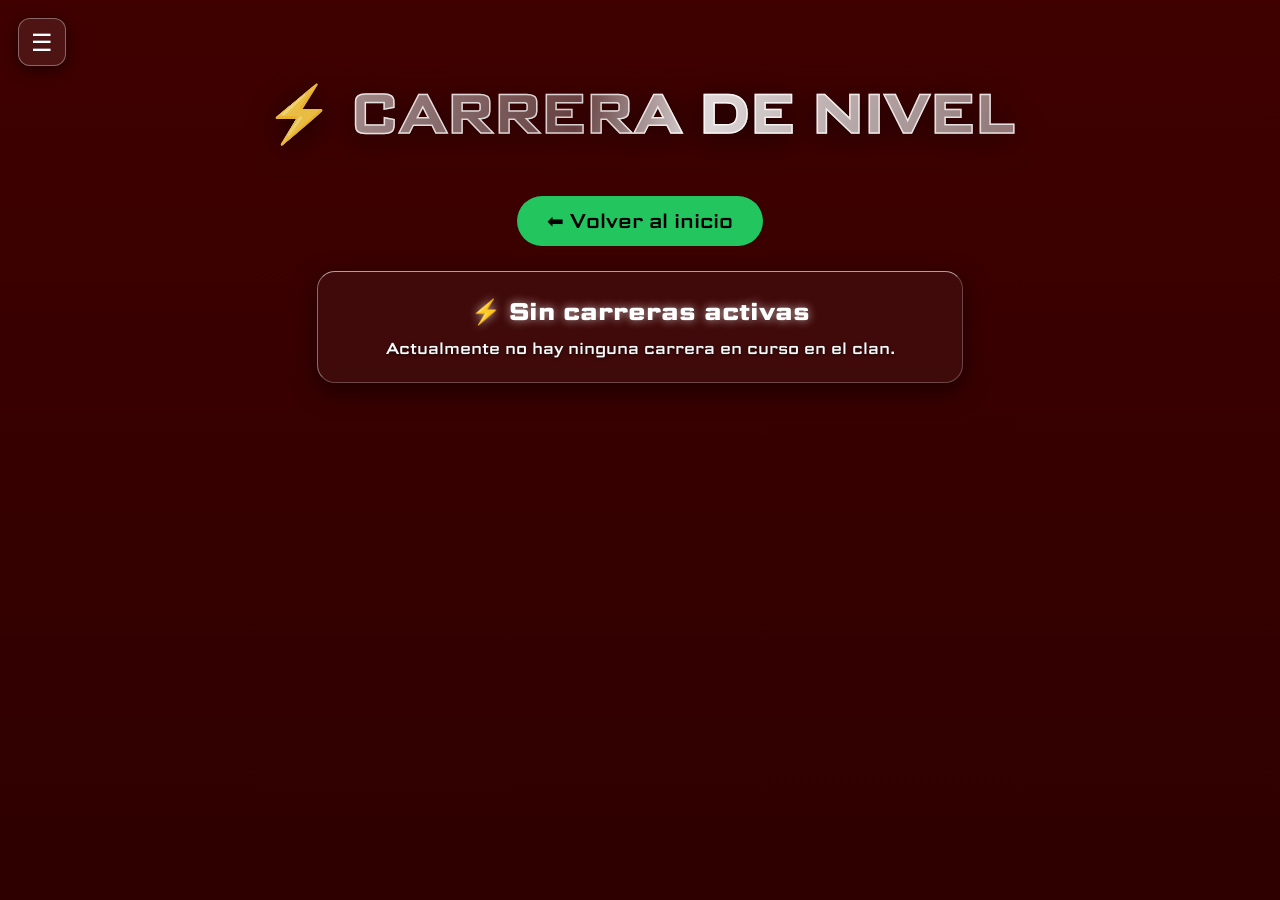
<file: carrera/index.html>
<!DOCTYPE html>
<html lang="es">
<head>
  <meta charset="UTF-8">
  <meta name="viewport" content="width=device-width, initial-scale=1.0">
  <title>Carrera en Nivel - Fraka List V4.0</title>
  <link href="https://fonts.googleapis.com/css2?family=Science+Gothic:wght@400;700&display=swap" rel="stylesheet">
  <link rel="stylesheet" href="../css/estilos.css">
</head>
<body>

  <h1>⚡ CARRERA DE NIVEL</h1>
  <button onclick="window.location.href='../index.html'">⬅ Volver al inicio</button>
  <div id="contenido-carrera"></div>

  <script src="../menu.js"></script>
  <script src="datos/carreras.js"></script>
  <script>
    inicializarMenuGlobal("../");

    const contenedor = document.getElementById("contenido-carrera");

    if (typeof carrerasActivas === "undefined" || carrerasActivas.length === 0) {
      contenedor.innerHTML = `
        <div class="tarjeta" style="text-align: center;">
          <h2 style="justify-content: center;">⚡ Sin carreras activas</h2>
          <p>Actualmente no hay ninguna carrera en curso en el clan.</p>
        </div>
      `;
    } else {
      carrerasActivas.forEach(carrera => {
        const ordenados = [...carrera.participantes].sort((a, b) => b.porcentaje - a.porcentaje);
        const listaHTML = ordenados.map((p, idx) => {
          const medalla = idx === 0 ? "🥇" : idx === 1 ? "🥈" : idx === 2 ? "🥉" : "🎮";
          return `
            <div style="margin-bottom: 14px;">
              <div style="display: flex; justify-content: space-between; font-size: 15px;">
                <span>${medalla} <strong>${p.jugador}</strong></span>
                <span style="color: #fde047; font-weight: bold;">${p.porcentaje}%</span>
              </div>
              <div class="barra-fondo">
                <div class="barra-relleno" style="width: ${p.porcentaje}%;"></div>
              </div>
            </div>
          `;
        }).join("");

        contenedor.innerHTML += `
          <div class="tarjeta">
            <h2>
              <span>🔥 ${carrera.nivel}</span>
              <span class="badge-puntos">${carrera.estado}</span>
            </h2>
            <p style="margin-bottom: 16px;">${carrera.descripcion}</p>
            <div style="border-top: 1px solid rgba(255,255,255,0.2); padding-top: 14px;">
              ${listaHTML}
            </div>
          </div>
        `;
      });
    }
  </script>

</body>
</html>
</file>
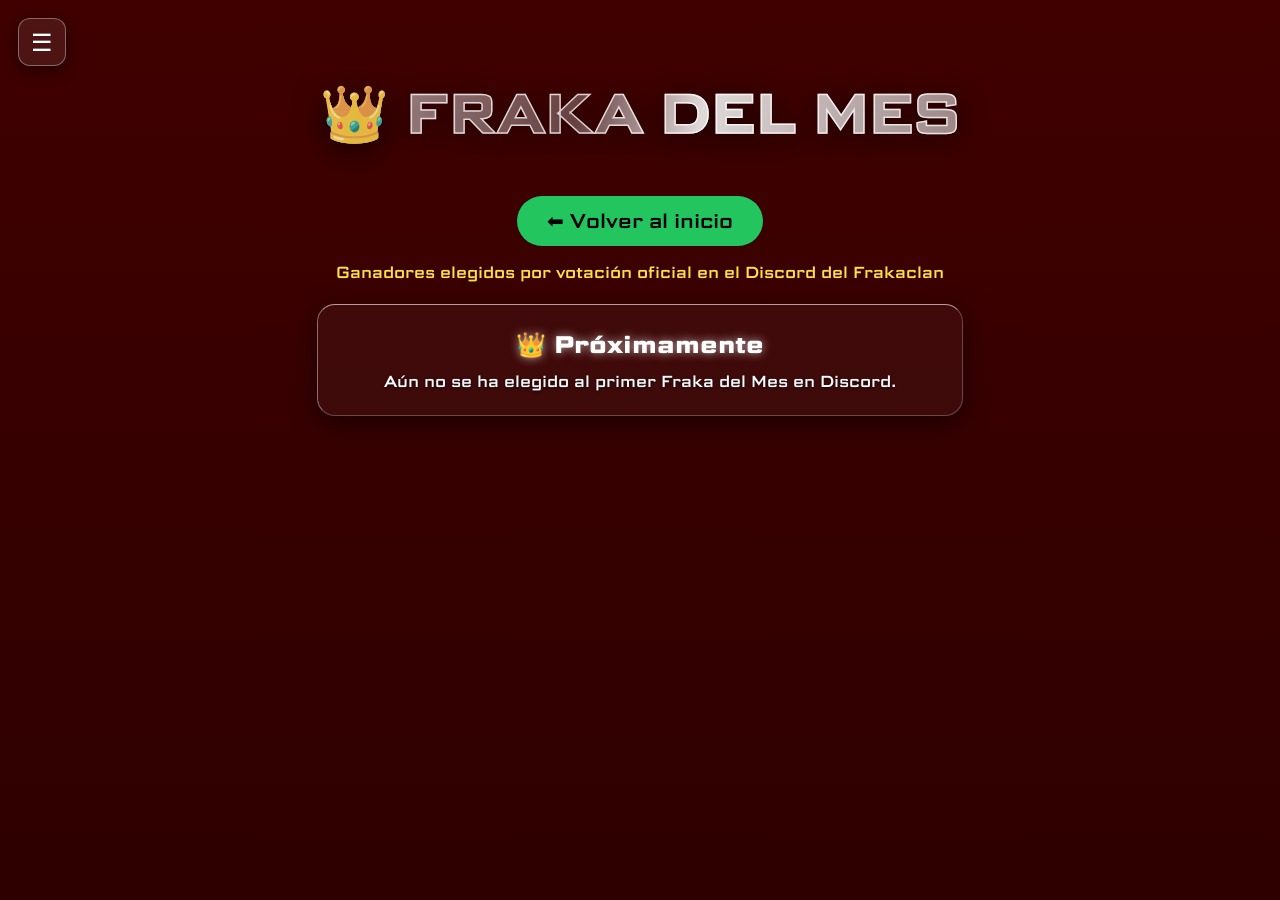
<file: fraka-mes/index.html>
<!DOCTYPE html>
<html lang="es">
<head>
  <meta charset="UTF-8">
  <meta name="viewport" content="width=device-width, initial-scale=1.0">
  <title>Fraka del Mes - Fraka List V4.0</title>
  <link href="https://fonts.googleapis.com/css2?family=Science+Gothic:wght@400;700&display=swap" rel="stylesheet">
  <link rel="stylesheet" href="../css/estilos.css">
</head>
<body>

  <h1>👑 FRAKA DEL MES</h1>
  <button onclick="window.location.href='../index.html'">⬅ Volver al inicio</button>
  <p style="margin-top: 10px; color: #fde047;">Ganadores elegidos por votación oficial en el Discord del Frakaclan</p>
  <div id="contenido-fraka-mes"></div>

  <script src="../menu.js"></script>
  <script src="../players/datos/lista_jugadores.js"></script>
  <script src="datos/ganadores.js"></script>
  <script>
    inicializarMenuGlobal("../");

    const contenedor = document.getElementById("contenido-fraka-mes");

    if (typeof historialFrakaDelMes === "undefined" || historialFrakaDelMes.length === 0) {
      contenedor.innerHTML = `
        <div class="tarjeta" style="text-align: center;">
          <h2 style="justify-content: center;">👑 Próximamente</h2>
          <p>Aún no se ha elegido al primer Fraka del Mes en Discord.</p>
        </div>
      `;
    } else {
      historialFrakaDelMes.forEach((ganador, index) => {
        const datosJug = typeof listaJugadores !== "undefined"
          ? listaJugadores.find(j => j.nombre.toLowerCase() === ganador.jugador.toLowerCase())
          : null;
        const foto = datosJug ? datosJug.fotoPerfil : `https://gdbrowser.com/icon/${ganador.jugador}`;
        const claseTarjeta = index === 0 ? "tarjeta-fraka-mes" : "tarjeta";

        contenedor.innerHTML += `
          <div class="${claseTarjeta}" style="text-align: center;">
            <span class="badge-puntos" style="border-color: #fbbf24; color: #fde047; font-weight: bold;">
              📅 ${ganador.periodo}
            </span>

            <div class="avatar-con-corona">
              ${index === 0 ? '<span class="corona-flotante">👑</span>' : ''}
              <img src="${foto}" alt="${ganador.jugador}" style="width: 78px; height: 78px; border-radius: 50%; border: 2.5px solid #fbbf24; object-fit: cover;">
            </div>

            <h2 style="justify-content: center; margin: 4px 0; color: #fde047;">
              ${index === 0 ? '🏆' : '🏅'} ${ganador.jugador}
            </h2>

            <p style="margin: 6px 0;"><strong>🔥 Nivel:</strong> ${ganador.nivel}</p>
            <p style="font-size: 14px; color: #e2e8f0;">${ganador.hazana}</p>
          </div>
        `;
      });
    }
  </script>

</body>
</html>
</file>
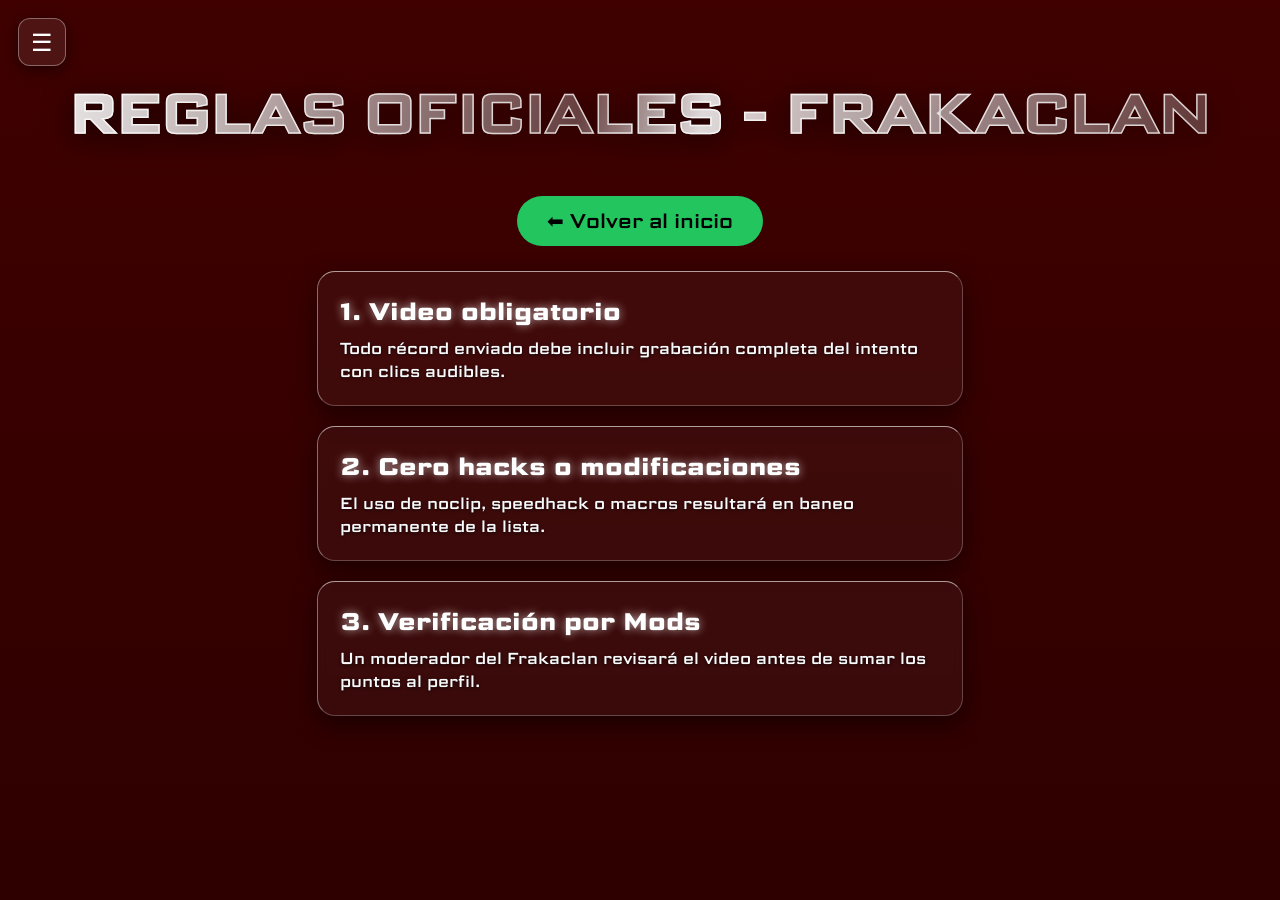
<file: reglas/index.html>
<!DOCTYPE html>
<html lang="es">
<head>
  <meta charset="UTF-8">
  <meta name="viewport" content="width=device-width, initial-scale=1.0">
  <title>Reglas Oficiales - Fraka List V4.0</title>
  <link href="https://fonts.googleapis.com/css2?family=Science+Gothic:wght@400;700&display=swap" rel="stylesheet">
  <link rel="stylesheet" href="../css/estilos.css">
</head>
<body>

  <h1>Reglas Oficiales - Frakaclan</h1>
  <button onclick="window.location.href='../index.html'">⬅ Volver al inicio</button>

  <div class="tarjeta-regla">
    <h2>1. Video obligatorio</h2>
    <p>Todo récord enviado debe incluir grabación completa del intento con clics audibles.</p>
  </div>

  <div class="tarjeta-regla">
    <h2>2. Cero hacks o modificaciones</h2>
    <p>El uso de noclip, speedhack o macros resultará en baneo permanente de la lista.</p>
  </div>

  <div class="tarjeta-regla">
    <h2>3. Verificación por Mods</h2>
    <p>Un moderador del Frakaclan revisará el video antes de sumar los puntos al perfil.</p>
  </div>

  <script src="../menu.js"></script>
  <script>
    inicializarMenuGlobal("../");
  </script>

</body>
</html>
</file>
<file: css/estilos.css>
body {
  background-color: darkred;
  background-image: linear-gradient(rgba(35, 0, 0, 0.72), rgba(30, 0, 0, 0.85)), url("https://i.pinimg.com/originals/94/1b/a6/941ba641f2e173af13f65c617bf7595c.gif");
  background-size: cover;
  background-position: center;
  background-attachment: fixed;
  color: white;
  font-family: 'Science Gothic', sans-serif;
  text-align: center;
  padding: 30px 16px;
}

h1 {
  font-size: clamp(28px, 6vw, 55px);
  font-weight: 600;
  text-transform: uppercase;
  word-break: break-word;
  margin-top: 35px;
  background: linear-gradient(100deg, rgba(255,255,255,0.95) 0%, rgba(255,255,255,0.25) 45%, rgba(255,255,255,0.85) 55%, rgba(255,255,255,0.15) 100%);
  -webkit-background-clip: text;
  -webkit-text-fill-color: transparent;
  -webkit-text-stroke: 1.5px rgba(255, 255, 255, 0.75);
  filter: drop-shadow(0 5px 15px rgba(0, 0, 0, 0.8));
}

button {
  background-color: #22c55e;
  color: black;
  padding: 10px 30px;
  border: none;
  border-radius: 90px;
  font-size: 20px;
  font-family: 'Science Gothic', sans-serif;
  cursor: pointer;
  margin: 5px;
}

.naranja {
  background-color: orange;
  color: white;
}

.hanky {
  background-color: purple;
  color: white;
}

.oculto {
  display: none;
}

/* CONTENEDOR DE LÍDERES EN INICIO */
.contenedor-lideres {
  display: flex;
  justify-content: center;
  flex-wrap: wrap;
  gap: 15px;
  margin-top: 25px;
}

.lider-card {
  background: rgba(255, 255, 255, 0.04);
  backdrop-filter: blur(4px);
  -webkit-backdrop-filter: blur(4px);
  border: 1px solid rgba(255, 255, 255, 0.28);
  border-top: 1.5px solid rgba(255, 255, 255, 0.65);
  border-radius: 16px;
  padding: 15px;
  width: 110px;
  text-decoration: none;
  color: white;
  display: flex;
  flex-direction: column;
  align-items: center;
  box-shadow: 0 6px 20px rgba(0, 0, 0, 0.45);
  transition: transform 0.2s, border-color 0.2s, background 0.2s;
}

.lider-card:hover {
  transform: translateY(-6px) scale(1.05);
  background: rgba(255, 255, 255, 0.1);
  border-color: #ffffff;
}

.lider-card img {
  width: 65px;
  height: 65px;
  border-radius: 10px;
  margin-bottom: 10px;
  object-fit: cover;
}

.lider-card span {
  font-weight: bold;
  font-size: 14px;
  color: #fde047;
}

/* TARJETAS EN CRISTAL LIGERO */
.tarjeta, .tarjeta-jugador, .tarjeta-regla {
  background: rgba(255, 255, 255, 0.04);
  backdrop-filter: blur(4px);
  -webkit-backdrop-filter: blur(4px);
  max-width: 600px;
  margin: 20px auto;
  padding: 22px;
  border-radius: 18px;
  text-align: left;
  border: 1px solid rgba(255, 255, 255, 0.25);
  border-top: 1.5px solid rgba(255, 255, 255, 0.6);
  border-left: 1.5px solid rgba(255, 255, 255, 0.4);
  box-shadow: 0 8px 25px rgba(0, 0, 0, 0.5);
  transition: transform 0.2s ease, border-color 0.2s ease, background 0.2s ease;
}

.tarjeta:hover, .tarjeta-jugador:hover, .tarjeta-regla:hover {
  transform: translateY(-4px);
  background: rgba(255, 255, 255, 0.09);
  border-color: rgba(255, 255, 255, 0.85);
}

.tarjeta h2, .tarjeta-jugador h2, .tarjeta-regla h2 {
  margin: 0 0 8px 0;
  color: #ffffff;
  text-shadow: 0 0 10px rgba(255, 255, 255, 0.65);
  display: flex;
  justify-content: space-between;
  align-items: center;
  flex-wrap: wrap;
  gap: 10px;
}

.tarjeta p, .tarjeta-jugador p, .tarjeta-regla p {
  margin: 0;
  color: #f8fafc;
  text-shadow: 0 1px 3px rgba(0, 0, 0, 0.7);
}

.badge-puntos {
  background: rgba(255, 255, 255, 0.14);
  border: 1px solid rgba(255, 255, 255, 0.55);
  color: #ffffff;
  padding: 6px 14px;
  border-radius: 20px;
  font-size: 14px;
  display: inline-block;
  max-width: 100%;
  box-sizing: border-box;
}

/* TARJETA ESPECIAL DE CAMPEÓN PARA EL FRAKA DEL MES */
.tarjeta-fraka-mes {
  background: linear-gradient(135deg, rgba(251, 191, 36, 0.22) 0%, rgba(120, 10, 10, 0.65) 50%, rgba(251, 191, 36, 0.15) 100%);
  backdrop-filter: blur(6px);
  -webkit-backdrop-filter: blur(6px);
  max-width: 600px;
  margin: 25px auto;
  padding: 28px 22px 24px 22px;
  border-radius: 22px;
  border: 2px solid #fbbf24;
  box-shadow: 0 0 30px rgba(251, 191, 36, 0.35), inset 0 0 20px rgba(251, 191, 36, 0.15);
  text-align: center;
  transition: transform 0.25s ease, box-shadow 0.25s ease;
}

.tarjeta-fraka-mes:hover {
  transform: translateY(-5px) scale(1.01);
  box-shadow: 0 0 40px rgba(251, 191, 36, 0.6), inset 0 0 25px rgba(251, 191, 36, 0.25);
}

.avatar-con-corona {
  position: relative;
  display: inline-block;
  margin-top: 18px;
  margin-bottom: 8px;
}

.corona-flotante {
  position: absolute;
  top: -26px;
  left: 50%;
  transform: translateX(-50%) rotate(-6deg);
  font-size: 34px;
  filter: drop-shadow(0 3px 6px rgba(0, 0, 0, 0.85));
}

.tarjeta iframe {
  width: 100%;
  height: 280px;
  border: 1px solid rgba(255, 255, 255, 0.35);
  border-radius: 12px;
  margin-top: 15px;
}

/* BARRA DE PROGRESO PARA CARRERA EN NIVEL */
.barra-fondo {
  width: 100%;
  height: 14px;
  background: rgba(255, 255, 255, 0.12);
  border-radius: 99px;
  overflow: hidden;
  margin-top: 6px;
  border: 1px solid rgba(255, 255, 255, 0.25);
}

.barra-relleno {
  height: 100%;
  background: linear-gradient(90deg, #22c55e, #fbbf24);
  border-radius: 99px;
  transition: width 0.4s ease;
}

/* MENÚ HAMBURGUESA (☰) */
.btn-hamburguesa {
  position: fixed;
  top: 18px;
  left: 18px;
  z-index: 1001;
  background: rgba(255, 255, 255, 0.08);
  backdrop-filter: blur(6px);
  -webkit-backdrop-filter: blur(6px);
  color: white;
  border: 1px solid rgba(255, 255, 255, 0.35);
  border-radius: 12px;
  width: 48px;
  height: 48px;
  padding: 0;
  margin: 0;
  font-size: 24px;
  display: flex;
  align-items: center;
  justify-content: center;
  box-shadow: 0 4px 15px rgba(0, 0, 0, 0.5);
  transition: transform 0.2s, background 0.2s;
}

.btn-hamburguesa:hover {
  background: rgba(255, 255, 255, 0.18);
  transform: scale(1.06);
}

.mini-menu {
  position: fixed;
  top: 76px;
  left: 18px;
  z-index: 1000;
  width: 250px;
  background: rgba(15, 0, 0, 0.88);
  backdrop-filter: blur(8px);
  -webkit-backdrop-filter: blur(8px);
  border: 1px solid rgba(255, 255, 255, 0.3);
  border-top: 1.5px solid rgba(255, 255, 255, 0.65);
  border-radius: 16px;
  padding: 12px;
  text-align: left;
  box-shadow: 0 12px 32px rgba(0, 0, 0, 0.75);
  display: none;
  flex-direction: column;
  gap: 6px;
}

.mini-menu.abierto {
  display: flex;
}

.mini-menu-item {
  background: rgba(255, 255, 255, 0.05);
  color: white;
  border: 1px solid transparent;
  border-radius: 10px;
  padding: 10px 14px;
  margin: 0;
  font-size: 15px;
  text-align: left;
  width: 100%;
  transition: background 0.2s, border-color 0.2s, transform 0.15s;
}

.mini-menu-item:hover {
  background: rgba(255, 255, 255, 0.14);
  border-color: rgba(255, 255, 255, 0.4);
  transform: translateX(4px);
}

.mini-menu-divisor {
  border: none;
  border-top: 1px solid rgba(255, 255, 255, 0.2);
  margin: 6px 0;
}

.btn-discord {
  background: #5865F2;
  color: white;
  border: none;
  border-radius: 10px;
  padding: 11px 14px;
  margin: 0;
  font-size: 14px;
  font-weight: bold;
  width: 100%;
  display: flex;
  align-items: center;
  justify-content: center;
  gap: 8px;
  box-shadow: 0 4px 12px rgba(88, 101, 242, 0.45);
  transition: background 0.2s, transform 0.15s;
}

.btn-discord:hover {
  background: #4752C4;
  transform: scale(1.02);
}
</file>
